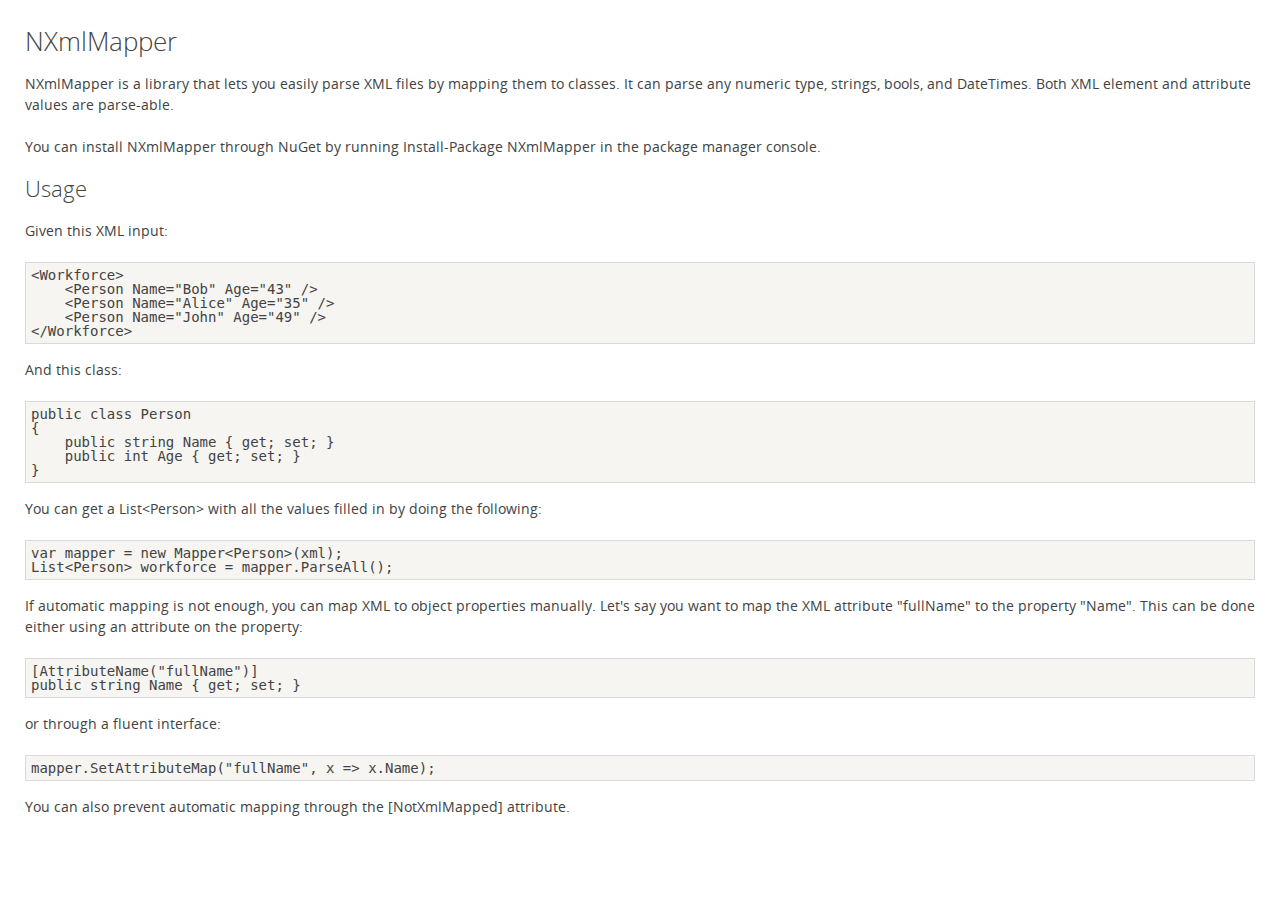
<file: docs/Html/default/article/home.html>
<html>
<!--[if lt IE 7]>      <html class="no-js lt-ie9 lt-ie8 lt-ie7"> <![endif]-->
<!--[if IE 7]>         <html class="no-js lt-ie9 lt-ie8"> <![endif]-->
<!--[if IE 8]>         <html class="no-js lt-ie9"> <![endif]-->
<!--[if gt IE 8]><!--> <html class="no-js"> <!--<![endif]-->
    <head>
        <meta charset="utf-8">
        <meta http-equiv="X-UA-Compatible" content="IE=edge,chrome=1">
        <title>NXmlMapper</title>
        <meta name="viewport" content="width=device-width">

		
			<link rel="stylesheet" type="text/css" href="../assets/css/style.css?version=0931" />
			<script src="../assets/js/vendor.js?version=0931"></script>
			<script src="../assets/js/frame.js?version=0931"></script>
		

    </head>
    <body>        
       <div class="ui-layout-center">
			<div class="text-box markdown no-margin">
				
					<h1>NXmlMapper</h1>

<p>NXmlMapper is a library that lets you easily parse XML files by mapping them to classes. It can parse any numeric type, strings, bools, and DateTimes. Both XML element and attribute values are parse-able.</p>

<p>You can install NXmlMapper through NuGet by running <code>Install-Package NXmlMapper</code> in the package manager console.</p>

<h2>Usage</h2>

<p>Given this XML input:</p>

<pre><code>&lt;Workforce&gt;
    &lt;Person Name="Bob" Age="43" /&gt;
    &lt;Person Name="Alice" Age="35" /&gt;
    &lt;Person Name="John" Age="49" /&gt;
&lt;/Workforce&gt;
</code></pre>

<p>And this class:</p>

<pre><code>public class Person
{
    public string Name { get; set; }
    public int Age { get; set; }
}
</code></pre>

<p>You can get a <code>List&lt;Person&gt;</code> with all the values filled in by doing the following:</p>

<pre><code>var mapper = new Mapper&lt;Person&gt;(xml);
List&lt;Person&gt; workforce = mapper.ParseAll();
</code></pre>

<p>If automatic mapping is not enough, you can map XML to object properties manually. Let's say you want to map the XML attribute "fullName" to the property "Name". This can be done either using an attribute on the property:</p>

<pre><code>[AttributeName("fullName")]
public string Name { get; set; }
</code></pre>

<p>or through a fluent interface:</p>

<pre><code>mapper.SetAttributeMap("fullName", x =&gt; x.Name);
</code></pre>

<p>You can also prevent automatic mapping through the <code>[NotXmlMapped]</code> attribute.</p>

				
			</div>
		</div>
    </body>
</html>
</file>
<file: docs/Html/default/assets/css/style.css>
html,body,div,span,applet,object,iframe,h1,h2,h3,h4,h5,h6,p,blockquote,pre,a,abbr,acronym,address,big,cite,code,del,dfn,em,img,ins,kbd,q,s,samp,small,strike,strong,sub,sup,tt,var,b,u,i,center,dl,dt,dd,ol,ul,li,fieldset,form,label,legend,table,caption,tbody,tfoot,thead,tr,th,td,article,aside,canvas,details,embed,figure,figcaption,footer,header,hgroup,menu,nav,output,ruby,section,summary,time,mark,audio,video{margin:0;padding:0;border:0;font-size:100%;font:inherit;vertical-align:baseline}article,aside,details,figcaption,figure,footer,header,hgroup,menu,nav,section{display:block}body{line-height:1}ol,ul{list-style:none}blockquote,q{quotes:none}blockquote:before,blockquote:after,q:before,q:after{content:'';content:none}table{border-collapse:collapse;border-spacing:0}@font-face{font-family:'FontAwesome';src:url('../font/fontawesome-webfont.eot?v=3.2.1');src:url('../font/fontawesome-webfont.eot?#iefix&v=3.2.1') format('embedded-opentype'),url('../font/fontawesome-webfont.woff?v=3.2.1') format('woff'),url('../font/fontawesome-webfont.ttf?v=3.2.1') format('truetype'),url('../font/fontawesome-webfont.svg#fontawesomeregular?v=3.2.1') format('svg');font-weight:normal;font-style:normal}[class^="icon-"],[class*=" icon-"]{font-family:FontAwesome;font-weight:normal;font-style:normal;text-decoration:inherit;-webkit-font-smoothing:antialiased;*margin-right:.3em}[class^="icon-"]:before,[class*=" icon-"]:before{text-decoration:inherit;display:inline-block;speak:none}.icon-large:before{vertical-align:-10%;font-size:1.3333333333333333em}a [class^="icon-"],a [class*=" icon-"]{display:inline}[class^="icon-"].icon-fixed-width,[class*=" icon-"].icon-fixed-width{display:inline-block;width:1.1428571428571428em;text-align:right;padding-right:.2857142857142857em}[class^="icon-"].icon-fixed-width.icon-large,[class*=" icon-"].icon-fixed-width.icon-large{width:1.4285714285714286em}.icons-ul{margin-left:2.142857142857143em;list-style-type:none}.icons-ul>li{position:relative}.icons-ul .icon-li{position:absolute;left:-2.142857142857143em;width:2.142857142857143em;text-align:center;line-height:inherit}[class^="icon-"].hide,[class*=" icon-"].hide{display:none}.icon-muted{color:#eee}.icon-light{color:#fff}.icon-dark{color:#333}.icon-border{border:solid 1px #eee;padding:.2em .25em .15em;-webkit-border-radius:3px;-moz-border-radius:3px;border-radius:3px}.icon-2x{font-size:2em}.icon-2x.icon-border{border-width:2px;-webkit-border-radius:4px;-moz-border-radius:4px;border-radius:4px}.icon-3x{font-size:3em}.icon-3x.icon-border{border-width:3px;-webkit-border-radius:5px;-moz-border-radius:5px;border-radius:5px}.icon-4x{font-size:4em}.icon-4x.icon-border{border-width:4px;-webkit-border-radius:6px;-moz-border-radius:6px;border-radius:6px}.icon-5x{font-size:5em}.icon-5x.icon-border{border-width:5px;-webkit-border-radius:7px;-moz-border-radius:7px;border-radius:7px}.pull-right{float:right}.pull-left{float:left}[class^="icon-"].pull-left,[class*=" icon-"].pull-left{margin-right:.3em}[class^="icon-"].pull-right,[class*=" icon-"].pull-right{margin-left:.3em}[class^="icon-"],[class*=" icon-"]{display:inline;width:auto;height:auto;line-height:normal;vertical-align:baseline;background-image:none;background-position:0 0;background-repeat:repeat;margin-top:0}.icon-white,.nav-pills>.active>a>[class^="icon-"],.nav-pills>.active>a>[class*=" icon-"],.nav-list>.active>a>[class^="icon-"],.nav-list>.active>a>[class*=" icon-"],.navbar-inverse .nav>.active>a>[class^="icon-"],.navbar-inverse .nav>.active>a>[class*=" icon-"],.dropdown-menu>li>a:hover>[class^="icon-"],.dropdown-menu>li>a:hover>[class*=" icon-"],.dropdown-menu>.active>a>[class^="icon-"],.dropdown-menu>.active>a>[class*=" icon-"],.dropdown-submenu:hover>a>[class^="icon-"],.dropdown-submenu:hover>a>[class*=" icon-"]{background-image:none}.btn [class^="icon-"].icon-large,.nav [class^="icon-"].icon-large,.btn [class*=" icon-"].icon-large,.nav [class*=" icon-"].icon-large{line-height:.9em}.btn [class^="icon-"].icon-spin,.nav [class^="icon-"].icon-spin,.btn [class*=" icon-"].icon-spin,.nav [class*=" icon-"].icon-spin{display:inline-block}.nav-tabs [class^="icon-"],.nav-pills [class^="icon-"],.nav-tabs [class*=" icon-"],.nav-pills [class*=" icon-"],.nav-tabs [class^="icon-"].icon-large,.nav-pills [class^="icon-"].icon-large,.nav-tabs [class*=" icon-"].icon-large,.nav-pills [class*=" icon-"].icon-large{line-height:.9em}.btn [class^="icon-"].pull-left.icon-2x,.btn [class*=" icon-"].pull-left.icon-2x,.btn [class^="icon-"].pull-right.icon-2x,.btn [class*=" icon-"].pull-right.icon-2x{margin-top:.18em}.btn [class^="icon-"].icon-spin.icon-large,.btn [class*=" icon-"].icon-spin.icon-large{line-height:.8em}.btn.btn-small [class^="icon-"].pull-left.icon-2x,.btn.btn-small [class*=" icon-"].pull-left.icon-2x,.btn.btn-small [class^="icon-"].pull-right.icon-2x,.btn.btn-small [class*=" icon-"].pull-right.icon-2x{margin-top:.25em}.btn.btn-large [class^="icon-"],.btn.btn-large [class*=" icon-"]{margin-top:0}.btn.btn-large [class^="icon-"].pull-left.icon-2x,.btn.btn-large [class*=" icon-"].pull-left.icon-2x,.btn.btn-large [class^="icon-"].pull-right.icon-2x,.btn.btn-large [class*=" icon-"].pull-right.icon-2x{margin-top:.05em}.btn.btn-large [class^="icon-"].pull-left.icon-2x,.btn.btn-large [class*=" icon-"].pull-left.icon-2x{margin-right:.2em}.btn.btn-large [class^="icon-"].pull-right.icon-2x,.btn.btn-large [class*=" icon-"].pull-right.icon-2x{margin-left:.2em}.nav-list [class^="icon-"],.nav-list [class*=" icon-"]{line-height:inherit}.icon-stack{position:relative;display:inline-block;width:2em;height:2em;line-height:2em;vertical-align:-35%}.icon-stack [class^="icon-"],.icon-stack [class*=" icon-"]{display:block;text-align:center;position:absolute;width:100%;height:100%;font-size:1em;line-height:inherit;*line-height:2em}.icon-stack .icon-stack-base{font-size:2em;*line-height:1em}.icon-spin{display:inline-block;-moz-animation:spin 2s infinite linear;-o-animation:spin 2s infinite linear;-webkit-animation:spin 2s infinite linear;animation:spin 2s infinite linear}a .icon-stack,a .icon-spin{display:inline-block;text-decoration:none}@-moz-keyframes spin{0%{-moz-transform:rotate(0deg)}100%{-moz-transform:rotate(359deg)}}@-webkit-keyframes spin{0%{-webkit-transform:rotate(0deg)}100%{-webkit-transform:rotate(359deg)}}@-o-keyframes spin{0%{-o-transform:rotate(0deg)}100%{-o-transform:rotate(359deg)}}@-ms-keyframes spin{0%{-ms-transform:rotate(0deg)}100%{-ms-transform:rotate(359deg)}}@keyframes spin{0%{transform:rotate(0deg)}100%{transform:rotate(359deg)}}.icon-rotate-90:before{-webkit-transform:rotate(90deg);-moz-transform:rotate(90deg);-ms-transform:rotate(90deg);-o-transform:rotate(90deg);transform:rotate(90deg);filter:progid:DXImageTransform.Microsoft.BasicImage(rotation=1)}.icon-rotate-180:before{-webkit-transform:rotate(180deg);-moz-transform:rotate(180deg);-ms-transform:rotate(180deg);-o-transform:rotate(180deg);transform:rotate(180deg);filter:progid:DXImageTransform.Microsoft.BasicImage(rotation=2)}.icon-rotate-270:before{-webkit-transform:rotate(270deg);-moz-transform:rotate(270deg);-ms-transform:rotate(270deg);-o-transform:rotate(270deg);transform:rotate(270deg);filter:progid:DXImageTransform.Microsoft.BasicImage(rotation=3)}.icon-flip-horizontal:before{-webkit-transform:scale(-1,1);-moz-transform:scale(-1,1);-ms-transform:scale(-1,1);-o-transform:scale(-1,1);transform:scale(-1,1)}.icon-flip-vertical:before{-webkit-transform:scale(1,-1);-moz-transform:scale(1,-1);-ms-transform:scale(1,-1);-o-transform:scale(1,-1);transform:scale(1,-1)}a .icon-rotate-90:before,a .icon-rotate-180:before,a .icon-rotate-270:before,a .icon-flip-horizontal:before,a .icon-flip-vertical:before{display:inline-block}.icon-glass:before{content:"\f000"}.icon-music:before{content:"\f001"}.icon-search:before{content:"\f002"}.icon-envelope-alt:before{content:"\f003"}.icon-heart:before{content:"\f004"}.icon-star:before{content:"\f005"}.icon-star-empty:before{content:"\f006"}.icon-user:before{content:"\f007"}.icon-film:before{content:"\f008"}.icon-th-large:before{content:"\f009"}.icon-th:before{content:"\f00a"}.icon-th-list:before{content:"\f00b"}.icon-ok:before{content:"\f00c"}.icon-remove:before{content:"\f00d"}.icon-zoom-in:before{content:"\f00e"}.icon-zoom-out:before{content:"\f010"}.icon-power-off:before,.icon-off:before{content:"\f011"}.icon-signal:before{content:"\f012"}.icon-gear:before,.icon-cog:before{content:"\f013"}.icon-trash:before{content:"\f014"}.icon-home:before{content:"\f015"}.icon-file-alt:before{content:"\f016"}.icon-time:before{content:"\f017"}.icon-road:before{content:"\f018"}.icon-download-alt:before{content:"\f019"}.icon-download:before{content:"\f01a"}.icon-upload:before{content:"\f01b"}.icon-inbox:before{content:"\f01c"}.icon-play-circle:before{content:"\f01d"}.icon-rotate-right:before,.icon-repeat:before{content:"\f01e"}.icon-refresh:before{content:"\f021"}.icon-list-alt:before{content:"\f022"}.icon-lock:before{content:"\f023"}.icon-flag:before{content:"\f024"}.icon-headphones:before{content:"\f025"}.icon-volume-off:before{content:"\f026"}.icon-volume-down:before{content:"\f027"}.icon-volume-up:before{content:"\f028"}.icon-qrcode:before{content:"\f029"}.icon-barcode:before{content:"\f02a"}.icon-tag:before{content:"\f02b"}.icon-tags:before{content:"\f02c"}.icon-book:before{content:"\f02d"}.icon-bookmark:before{content:"\f02e"}.icon-print:before{content:"\f02f"}.icon-camera:before{content:"\f030"}.icon-font:before{content:"\f031"}.icon-bold:before{content:"\f032"}.icon-italic:before{content:"\f033"}.icon-text-height:before{content:"\f034"}.icon-text-width:before{content:"\f035"}.icon-align-left:before{content:"\f036"}.icon-align-center:before{content:"\f037"}.icon-align-right:before{content:"\f038"}.icon-align-justify:before{content:"\f039"}.icon-list:before{content:"\f03a"}.icon-indent-left:before{content:"\f03b"}.icon-indent-right:before{content:"\f03c"}.icon-facetime-video:before{content:"\f03d"}.icon-picture:before{content:"\f03e"}.icon-pencil:before{content:"\f040"}.icon-map-marker:before{content:"\f041"}.icon-adjust:before{content:"\f042"}.icon-tint:before{content:"\f043"}.icon-edit:before{content:"\f044"}.icon-share:before{content:"\f045"}.icon-check:before{content:"\f046"}.icon-move:before{content:"\f047"}.icon-step-backward:before{content:"\f048"}.icon-fast-backward:before{content:"\f049"}.icon-backward:before{content:"\f04a"}.icon-play:before{content:"\f04b"}.icon-pause:before{content:"\f04c"}.icon-stop:before{content:"\f04d"}.icon-forward:before{content:"\f04e"}.icon-fast-forward:before{content:"\f050"}.icon-step-forward:before{content:"\f051"}.icon-eject:before{content:"\f052"}.icon-chevron-left:before{content:"\f053"}.icon-chevron-right:before{content:"\f054"}.icon-plus-sign:before{content:"\f055"}.icon-minus-sign:before{content:"\f056"}.icon-remove-sign:before{content:"\f057"}.icon-ok-sign:before{content:"\f058"}.icon-question-sign:before{content:"\f059"}.icon-info-sign:before{content:"\f05a"}.icon-screenshot:before{content:"\f05b"}.icon-remove-circle:before{content:"\f05c"}.icon-ok-circle:before{content:"\f05d"}.icon-ban-circle:before{content:"\f05e"}.icon-arrow-left:before{content:"\f060"}.icon-arrow-right:before{content:"\f061"}.icon-arrow-up:before{content:"\f062"}.icon-arrow-down:before{content:"\f063"}.icon-mail-forward:before,.icon-share-alt:before{content:"\f064"}.icon-resize-full:before{content:"\f065"}.icon-resize-small:before{content:"\f066"}.icon-plus:before{content:"\f067"}.icon-minus:before{content:"\f068"}.icon-asterisk:before{content:"\f069"}.icon-exclamation-sign:before{content:"\f06a"}.icon-gift:before{content:"\f06b"}.icon-leaf:before{content:"\f06c"}.icon-fire:before{content:"\f06d"}.icon-eye-open:before{content:"\f06e"}.icon-eye-close:before{content:"\f070"}.icon-warning-sign:before{content:"\f071"}.icon-plane:before{content:"\f072"}.icon-calendar:before{content:"\f073"}.icon-random:before{content:"\f074"}.icon-comment:before{content:"\f075"}.icon-magnet:before{content:"\f076"}.icon-chevron-up:before{content:"\f077"}.icon-chevron-down:before{content:"\f078"}.icon-retweet:before{content:"\f079"}.icon-shopping-cart:before{content:"\f07a"}.icon-folder-close:before{content:"\f07b"}.icon-folder-open:before{content:"\f07c"}.icon-resize-vertical:before{content:"\f07d"}.icon-resize-horizontal:before{content:"\f07e"}.icon-bar-chart:before{content:"\f080"}.icon-twitter-sign:before{content:"\f081"}.icon-facebook-sign:before{content:"\f082"}.icon-camera-retro:before{content:"\f083"}.icon-key:before{content:"\f084"}.icon-gears:before,.icon-cogs:before{content:"\f085"}.icon-comments:before{content:"\f086"}.icon-thumbs-up-alt:before{content:"\f087"}.icon-thumbs-down-alt:before{content:"\f088"}.icon-star-half:before{content:"\f089"}.icon-heart-empty:before{content:"\f08a"}.icon-signout:before{content:"\f08b"}.icon-linkedin-sign:before{content:"\f08c"}.icon-pushpin:before{content:"\f08d"}.icon-external-link:before{content:"\f08e"}.icon-signin:before{content:"\f090"}.icon-trophy:before{content:"\f091"}.icon-github-sign:before{content:"\f092"}.icon-upload-alt:before{content:"\f093"}.icon-lemon:before{content:"\f094"}.icon-phone:before{content:"\f095"}.icon-unchecked:before,.icon-check-empty:before{content:"\f096"}.icon-bookmark-empty:before{content:"\f097"}.icon-phone-sign:before{content:"\f098"}.icon-twitter:before{content:"\f099"}.icon-facebook:before{content:"\f09a"}.icon-github:before{content:"\f09b"}.icon-unlock:before{content:"\f09c"}.icon-credit-card:before{content:"\f09d"}.icon-rss:before{content:"\f09e"}.icon-hdd:before{content:"\f0a0"}.icon-bullhorn:before{content:"\f0a1"}.icon-bell:before{content:"\f0a2"}.icon-certificate:before{content:"\f0a3"}.icon-hand-right:before{content:"\f0a4"}.icon-hand-left:before{content:"\f0a5"}.icon-hand-up:before{content:"\f0a6"}.icon-hand-down:before{content:"\f0a7"}.icon-circle-arrow-left:before{content:"\f0a8"}.icon-circle-arrow-right:before{content:"\f0a9"}.icon-circle-arrow-up:before{content:"\f0aa"}.icon-circle-arrow-down:before{content:"\f0ab"}.icon-globe:before{content:"\f0ac"}.icon-wrench:before{content:"\f0ad"}.icon-tasks:before{content:"\f0ae"}.icon-filter:before{content:"\f0b0"}.icon-briefcase:before{content:"\f0b1"}.icon-fullscreen:before{content:"\f0b2"}.icon-group:before{content:"\f0c0"}.icon-link:before{content:"\f0c1"}.icon-cloud:before{content:"\f0c2"}.icon-beaker:before{content:"\f0c3"}.icon-cut:before{content:"\f0c4"}.icon-copy:before{content:"\f0c5"}.icon-paperclip:before,.icon-paper-clip:before{content:"\f0c6"}.icon-save:before{content:"\f0c7"}.icon-sign-blank:before{content:"\f0c8"}.icon-reorder:before{content:"\f0c9"}.icon-list-ul:before{content:"\f0ca"}.icon-list-ol:before{content:"\f0cb"}.icon-strikethrough:before{content:"\f0cc"}.icon-underline:before{content:"\f0cd"}.icon-table:before{content:"\f0ce"}.icon-magic:before{content:"\f0d0"}.icon-truck:before{content:"\f0d1"}.icon-pinterest:before{content:"\f0d2"}.icon-pinterest-sign:before{content:"\f0d3"}.icon-google-plus-sign:before{content:"\f0d4"}.icon-google-plus:before{content:"\f0d5"}.icon-money:before{content:"\f0d6"}.icon-caret-down:before{content:"\f0d7"}.icon-caret-up:before{content:"\f0d8"}.icon-caret-left:before{content:"\f0d9"}.icon-caret-right:before{content:"\f0da"}.icon-columns:before{content:"\f0db"}.icon-sort:before{content:"\f0dc"}.icon-sort-down:before{content:"\f0dd"}.icon-sort-up:before{content:"\f0de"}.icon-envelope:before{content:"\f0e0"}.icon-linkedin:before{content:"\f0e1"}.icon-rotate-left:before,.icon-undo:before{content:"\f0e2"}.icon-legal:before{content:"\f0e3"}.icon-dashboard:before{content:"\f0e4"}.icon-comment-alt:before{content:"\f0e5"}.icon-comments-alt:before{content:"\f0e6"}.icon-bolt:before{content:"\f0e7"}.icon-sitemap:before{content:"\f0e8"}.icon-umbrella:before{content:"\f0e9"}.icon-paste:before{content:"\f0ea"}.icon-lightbulb:before{content:"\f0eb"}.icon-exchange:before{content:"\f0ec"}.icon-cloud-download:before{content:"\f0ed"}.icon-cloud-upload:before{content:"\f0ee"}.icon-user-md:before{content:"\f0f0"}.icon-stethoscope:before{content:"\f0f1"}.icon-suitcase:before{content:"\f0f2"}.icon-bell-alt:before{content:"\f0f3"}.icon-coffee:before{content:"\f0f4"}.icon-food:before{content:"\f0f5"}.icon-file-text-alt:before{content:"\f0f6"}.icon-building:before{content:"\f0f7"}.icon-hospital:before{content:"\f0f8"}.icon-ambulance:before{content:"\f0f9"}.icon-medkit:before{content:"\f0fa"}.icon-fighter-jet:before{content:"\f0fb"}.icon-beer:before{content:"\f0fc"}.icon-h-sign:before{content:"\f0fd"}.icon-plus-sign-alt:before{content:"\f0fe"}.icon-double-angle-left:before{content:"\f100"}.icon-double-angle-right:before{content:"\f101"}.icon-double-angle-up:before{content:"\f102"}.icon-double-angle-down:before{content:"\f103"}.icon-angle-left:before{content:"\f104"}.icon-angle-right:before{content:"\f105"}.icon-angle-up:before{content:"\f106"}.icon-angle-down:before{content:"\f107"}.icon-desktop:before{content:"\f108"}.icon-laptop:before{content:"\f109"}.icon-tablet:before{content:"\f10a"}.icon-mobile-phone:before{content:"\f10b"}.icon-circle-blank:before{content:"\f10c"}.icon-quote-left:before{content:"\f10d"}.icon-quote-right:before{content:"\f10e"}.icon-spinner:before{content:"\f110"}.icon-circle:before{content:"\f111"}.icon-mail-reply:before,.icon-reply:before{content:"\f112"}.icon-github-alt:before{content:"\f113"}.icon-folder-close-alt:before{content:"\f114"}.icon-folder-open-alt:before{content:"\f115"}.icon-expand-alt:before{content:"\f116"}.icon-collapse-alt:before{content:"\f117"}.icon-smile:before{content:"\f118"}.icon-frown:before{content:"\f119"}.icon-meh:before{content:"\f11a"}.icon-gamepad:before{content:"\f11b"}.icon-keyboard:before{content:"\f11c"}.icon-flag-alt:before{content:"\f11d"}.icon-flag-checkered:before{content:"\f11e"}.icon-terminal:before{content:"\f120"}.icon-code:before{content:"\f121"}.icon-reply-all:before{content:"\f122"}.icon-mail-reply-all:before{content:"\f122"}.icon-star-half-full:before,.icon-star-half-empty:before{content:"\f123"}.icon-location-arrow:before{content:"\f124"}.icon-crop:before{content:"\f125"}.icon-code-fork:before{content:"\f126"}.icon-unlink:before{content:"\f127"}.icon-question:before{content:"\f128"}.icon-info:before{content:"\f129"}.icon-exclamation:before{content:"\f12a"}.icon-superscript:before{content:"\f12b"}.icon-subscript:before{content:"\f12c"}.icon-eraser:before{content:"\f12d"}.icon-puzzle-piece:before{content:"\f12e"}.icon-microphone:before{content:"\f130"}.icon-microphone-off:before{content:"\f131"}.icon-shield:before{content:"\f132"}.icon-calendar-empty:before{content:"\f133"}.icon-fire-extinguisher:before{content:"\f134"}.icon-rocket:before{content:"\f135"}.icon-maxcdn:before{content:"\f136"}.icon-chevron-sign-left:before{content:"\f137"}.icon-chevron-sign-right:before{content:"\f138"}.icon-chevron-sign-up:before{content:"\f139"}.icon-chevron-sign-down:before{content:"\f13a"}.icon-html5:before{content:"\f13b"}.icon-css3:before{content:"\f13c"}.icon-anchor:before{content:"\f13d"}.icon-unlock-alt:before{content:"\f13e"}.icon-bullseye:before{content:"\f140"}.icon-ellipsis-horizontal:before{content:"\f141"}.icon-ellipsis-vertical:before{content:"\f142"}.icon-rss-sign:before{content:"\f143"}.icon-play-sign:before{content:"\f144"}.icon-ticket:before{content:"\f145"}.icon-minus-sign-alt:before{content:"\f146"}.icon-check-minus:before{content:"\f147"}.icon-level-up:before{content:"\f148"}.icon-level-down:before{content:"\f149"}.icon-check-sign:before{content:"\f14a"}.icon-edit-sign:before{content:"\f14b"}.icon-external-link-sign:before{content:"\f14c"}.icon-share-sign:before{content:"\f14d"}.icon-compass:before{content:"\f14e"}.icon-collapse:before{content:"\f150"}.icon-collapse-top:before{content:"\f151"}.icon-expand:before{content:"\f152"}.icon-euro:before,.icon-eur:before{content:"\f153"}.icon-gbp:before{content:"\f154"}.icon-dollar:before,.icon-usd:before{content:"\f155"}.icon-rupee:before,.icon-inr:before{content:"\f156"}.icon-yen:before,.icon-jpy:before{content:"\f157"}.icon-renminbi:before,.icon-cny:before{content:"\f158"}.icon-won:before,.icon-krw:before{content:"\f159"}.icon-bitcoin:before,.icon-btc:before{content:"\f15a"}.icon-file:before{content:"\f15b"}.icon-file-text:before{content:"\f15c"}.icon-sort-by-alphabet:before{content:"\f15d"}.icon-sort-by-alphabet-alt:before{content:"\f15e"}.icon-sort-by-attributes:before{content:"\f160"}.icon-sort-by-attributes-alt:before{content:"\f161"}.icon-sort-by-order:before{content:"\f162"}.icon-sort-by-order-alt:before{content:"\f163"}.icon-thumbs-up:before{content:"\f164"}.icon-thumbs-down:before{content:"\f165"}.icon-youtube-sign:before{content:"\f166"}.icon-youtube:before{content:"\f167"}.icon-xing:before{content:"\f168"}.icon-xing-sign:before{content:"\f169"}.icon-youtube-play:before{content:"\f16a"}.icon-dropbox:before{content:"\f16b"}.icon-stackexchange:before{content:"\f16c"}.icon-instagram:before{content:"\f16d"}.icon-flickr:before{content:"\f16e"}.icon-adn:before{content:"\f170"}.icon-bitbucket:before{content:"\f171"}.icon-bitbucket-sign:before{content:"\f172"}.icon-tumblr:before{content:"\f173"}.icon-tumblr-sign:before{content:"\f174"}.icon-long-arrow-down:before{content:"\f175"}.icon-long-arrow-up:before{content:"\f176"}.icon-long-arrow-left:before{content:"\f177"}.icon-long-arrow-right:before{content:"\f178"}.icon-apple:before{content:"\f179"}.icon-windows:before{content:"\f17a"}.icon-android:before{content:"\f17b"}.icon-linux:before{content:"\f17c"}.icon-dribbble:before{content:"\f17d"}.icon-skype:before{content:"\f17e"}.icon-foursquare:before{content:"\f180"}.icon-trello:before{content:"\f181"}.icon-female:before{content:"\f182"}.icon-male:before{content:"\f183"}.icon-gittip:before{content:"\f184"}.icon-sun:before{content:"\f185"}.icon-moon:before{content:"\f186"}.icon-archive:before{content:"\f187"}.icon-bug:before{content:"\f188"}.icon-vk:before{content:"\f189"}.icon-weibo:before{content:"\f18a"}.icon-renren:before{content:"\f18b"}@font-face{font-family:'OpenSansLight';src:url('../font/OpenSans-Light-webfont.eot');src:url('../font/OpenSans-Light-webfont.eot?#iefix') format('embedded-opentype'),url('../font/OpenSans-Light-webfont.woff') format('woff'),url('../font/OpenSans-Light-webfont.ttf') format('truetype'),url('../font/OpenSans-Light-webfont.svg#OpenSansLight') format('svg');font-weight:normal;font-style:normal}@font-face{font-family:'OpenSansLightItalic';src:url('../font/OpenSans-LightItalic-webfont.eot');src:url('../font/OpenSans-LightItalic-webfont.eot?#iefix') format('embedded-opentype'),url('../font/OpenSans-LightItalic-webfont.woff') format('woff'),url('../font/OpenSans-LightItalic-webfont.ttf') format('truetype'),url('../font/OpenSans-LightItalic-webfont.svg#OpenSansLightItalic') format('svg');font-weight:normal;font-style:normal}@font-face{font-family:'OpenSansRegular';src:url('../font/OpenSans-Regular-webfont.eot');src:url('../font/OpenSans-Regular-webfont.eot?#iefix') format('embedded-opentype'),url('../font/OpenSans-Regular-webfont.woff') format('woff'),url('../font/OpenSans-Regular-webfont.ttf') format('truetype'),url('../font/OpenSans-Regular-webfont.svg#OpenSansRegular') format('svg');font-weight:normal;font-style:normal}@font-face{font-family:'OpenSansItalic';src:url('../font/OpenSans-Italic-webfont.eot');src:url('../font/OpenSans-Italic-webfont.eot?#iefix') format('embedded-opentype'),url('../font/OpenSans-Italic-webfont.woff') format('woff'),url('../font/OpenSans-Italic-webfont.ttf') format('truetype'),url('../font/OpenSans-Italic-webfont.svg#OpenSansItalic') format('svg');font-weight:normal;font-style:normal}@font-face{font-family:'OpenSansSemibold';src:url('../font/OpenSans-Semibold-webfont.eot');src:url('../font/OpenSans-Semibold-webfont.eot?#iefix') format('embedded-opentype'),url('../font/OpenSans-Semibold-webfont.woff') format('woff'),url('../font/OpenSans-Semibold-webfont.ttf') format('truetype'),url('../font/OpenSans-Semibold-webfont.svg#OpenSansSemibold') format('svg');font-weight:normal;font-style:normal}@font-face{font-family:'OpenSansSemiboldItalic';src:url('../font/OpenSans-SemiboldItalic-webfont.eot');src:url('../font/OpenSans-SemiboldItalic-webfont.eot?#iefix') format('embedded-opentype'),url('../font/OpenSans-SemiboldItalic-webfont.woff') format('woff'),url('../font/OpenSans-SemiboldItalic-webfont.ttf') format('truetype'),url('../font/OpenSans-SemiboldItalic-webfont.svg#OpenSansSemiboldItalic') format('svg');font-weight:normal;font-style:normal}@font-face{font-family:'OpenSansBold';src:url('../font/OpenSans-Bold-webfont.eot');src:url('../font/OpenSans-Bold-webfont.eot?#iefix') format('embedded-opentype'),url('../font/OpenSans-Bold-webfont.woff') format('woff'),url('../font/OpenSans-Bold-webfont.ttf') format('truetype'),url('../font/OpenSans-Bold-webfont.svg#OpenSansBold') format('svg');font-weight:normal;font-style:normal}@font-face{font-family:'OpenSansBoldItalic';src:url('../font/OpenSans-BoldItalic-webfont.eot');src:url('../font/OpenSans-BoldItalic-webfont.eot?#iefix') format('embedded-opentype'),url('../font/OpenSans-BoldItalic-webfont.woff') format('woff'),url('../font/OpenSans-BoldItalic-webfont.ttf') format('truetype'),url('../font/OpenSans-BoldItalic-webfont.svg#OpenSansBoldItalic') format('svg');font-weight:normal;font-style:normal}@font-face{font-family:'OpenSansExtrabold';src:url('../font/OpenSans-ExtraBold-webfont.eot');src:url('../font/OpenSans-ExtraBold-webfont.eot?#iefix') format('embedded-opentype'),url('../font/OpenSans-ExtraBold-webfont.woff') format('woff'),url('../font/OpenSans-ExtraBold-webfont.ttf') format('truetype'),url('../font/OpenSans-ExtraBold-webfont.svg#OpenSansExtrabold') format('svg');font-weight:normal;font-style:normal}@font-face{font-family:'OpenSansExtraboldItalic';src:url('../font/OpenSans-ExtraBoldItalic-webfont.eot');src:url('../font/OpenSans-ExtraBoldItalic-webfont.eot?#iefix') format('embedded-opentype'),url('../font/OpenSans-ExtraBoldItalic-webfont.woff') format('woff'),url('../font/OpenSans-ExtraBoldItalic-webfont.ttf') format('truetype'),url('../font/OpenSans-ExtraBoldItalic-webfont.svg#OpenSansExtraboldItalic') format('svg');font-weight:normal;font-style:normal}body{font:normal .8764em/1.5em 'OpenSansRegular',Arial,Verdana,sans-serif;color:#434343}html>body{font-size:14px;line-height:14px}p{margin:0 0 1.5em 0;font-size:1em;line-height:1.5em}h1{font-family:'OpenSansLight',Arial,Verdana,sans-serif;margin:.8077em 0;font-size:1.8571em;line-height:.8077em}h2{font-family:'OpenSansLight',Arial,Verdana,sans-serif;margin:.9545em 0;font-size:1.5714em;line-height:.9545em}h3{font-family:'OpenSansLight',Arial,Verdana,sans-serif;margin:1.05em 0;font-size:1.4286em;line-height:1.05em}h4{font-family:'OpenSansLight',Arial,Verdana,sans-serif;margin:1.1667em 0;font-size:1.2857em;line-height:1.1667em}h5{font-family:'OpenSansLight',Arial,Verdana,sans-serif;margin:1.3125em 0;font-size:1.1429em;line-height:1.3125em}h6{font-family:'OpenSansLight',Arial,Verdana,sans-serif;margin:1.5em 0;font-size:1em;line-height:1.5em}a,a:visited{color:#1382ce;text-decoration:none}a:hover{color:#f58026}.dropdown{position:absolute;z-index:9999999;display:none}.dropdown .dropdown-menu,.dropdown .dropdown-panel{min-width:160px;list-style:none;background:#FFF;border:solid 1px #DDD;border:solid 1px rgba(0,0,0,.2);border-radius:6px;box-shadow:0 5px 10px rgba(0,0,0,.2);overflow:visible;padding:4px 0;margin:0}.dropdown .dropdown-panel{padding:10px}.dropdown.dropdown-tip{margin-top:8px}.dropdown.dropdown-tip:before{position:absolute;top:-6px;left:9px;content:'';border-left:7px solid transparent;border-right:7px solid transparent;border-bottom:7px solid #CCC;border-bottom-color:rgba(0,0,0,0.2);display:inline-block}.dropdown.dropdown-tip.dropdown-anchor-right:before{left:auto;right:9px}.dropdown.dropdown-tip:after{position:absolute;top:-5px;left:10px;content:'';border-left:6px solid transparent;border-right:6px solid transparent;border-bottom:6px solid #FFF;display:inline-block}.dropdown.dropdown-tip.dropdown-anchor-right:after{left:auto;right:10px}.dropdown.dropdown-scroll .dropdown-menu,.dropdown.dropdown-scroll .dropdown-panel{max-height:358px;overflow:auto}.dropdown .dropdown-menu LI{list-style:none;padding:0;margin:0;line-height:18px}.dropdown .dropdown-menu LI>A,.dropdown .dropdown-menu LABEL{display:block;color:#555;text-decoration:none;line-height:18px;padding:3px 15px;white-space:nowrap}.dropdown .dropdown-menu LI>A:hover,.dropdown .dropdown-menu LABEL:hover{background-color:#08C;color:#FFF;cursor:pointer}.dropdown .dropdown-menu .dropdown-divider{font-size:1px;border-top:solid 1px #E5E5E5;padding:0;margin:5px 0}.dropdown.has-icons LI>A{padding-left:30px;background-position:8px center;background-repeat:no-repeat}.dropdown .undo A{background-image:url(icons/arrow-curve-180-left.png)}.dropdown .redo A{background-image:url(icons/arrow-curve.png)}.dropdown .cut A{background-image:url(icons/scissors.png)}.dropdown .copy A{background-image:url(icons/document-copy.png)}.dropdown .paste A{background-image:url(icons/clipboard.png)}.dropdown .delete A{background-image:url(icons/cross-script.png)}.markdown img{display:block;margin:auto;max-width:100%}.markdown strong{font-weight:bold}.markdown em{font-style:italic}.markdown ol{list-style-type:decimal;margin-left:20px}.markdown ul{margin:0 0 1.5em}.markdown ul li:before{content:"\f138";font-family:'FontAwesome';margin-left:-1.2em;margin-right:5px}.markdown ul li{margin-bottom:5px;padding-left:1.2em}.markdown blockquote{background:#f6f5f1;border:1px solid #dadada;padding:5px;margin-top:15px;margin-bottom:15px}.markdown blockquote p{margin:0}.markdown pre{background:#f6f5f1;border:1px solid #dadada;padding:5px;margin-top:15px;margin-bottom:15px;font-family:monospace;display:block;overflow-x:auto;overflow-y:hidden}.markdown .inline-code{background:#f6f5f1;border:1px solid #dadada;padding:1px;font-family:monospace}.markdown pre p{margin:0}.jstree-node,.jstree-children,.jstree-container-ul{display:block;margin:0;padding:0;list-style-type:none;list-style-image:none}.jstree-node{white-space:nowrap}.jstree-anchor{display:inline-block;color:black;white-space:nowrap;padding:0 4px 0 1px;margin:0;vertical-align:top}.jstree-anchor:focus{outline:0}.jstree-anchor,.jstree-anchor:link,.jstree-anchor:visited,.jstree-anchor:hover,.jstree-anchor:active{text-decoration:none;color:inherit}.jstree-icon{display:inline-block;text-decoration:none;margin:0;padding:0;vertical-align:top;text-align:center}.jstree-icon:empty{display:inline-block;text-decoration:none;margin:0;padding:0;vertical-align:top;text-align:center}.jstree-ocl{cursor:pointer}.jstree .jstree-open>.jstree-children{display:block}.jstree .jstree-closed>.jstree-children,.jstree .jstree-leaf>.jstree-children{display:none}.jstree-anchor>.jstree-themeicon{margin-right:2px}.jstree-no-icons .jstree-themeicon,.jstree-anchor>.jstree-themeicon-hidden{display:none}.jstree-rtl .jstree-anchor{padding:0 1px 0 4px}.jstree-rtl .jstree-anchor>.jstree-themeicon{margin-left:2px;margin-right:0}.jstree-rtl .jstree-node{margin-left:0}.jstree-rtl .jstree-container-ul>.jstree-node{margin-right:0}.jstree-wholerow-ul{position:relative;display:inline-block;min-width:100%}.jstree-wholerow-ul .jstree-anchor,.jstree-wholerow-ul .jstree-icon{position:relative}.jstree-wholerow-ul .jstree-wholerow{width:100%;cursor:pointer;position:absolute;left:0;-webkit-user-select:none;-moz-user-select:none;-ms-user-select:none;user-select:none}.vakata-context{display:none}.vakata-context,.vakata-context ul{margin:0;padding:2px;position:absolute;background:#f5f5f5;border:1px solid #979797;-moz-box-shadow:5px 5px 4px -4px #666;-webkit-box-shadow:2px 2px 2px #999;box-shadow:2px 2px 2px #999}.vakata-context ul{list-style:none;left:100%;margin-top:-2.7em;margin-left:-4px}.vakata-context .vakata-context-right ul{left:auto;right:100%;margin-left:auto;margin-right:-4px}.vakata-context li{list-style:none;display:inline}.vakata-context li>a{display:block;padding:0 2em 0 2em;text-decoration:none;width:auto;color:black;white-space:nowrap;line-height:2.4em;-moz-text-shadow:1px 1px 0 white;-webkit-text-shadow:1px 1px 0 white;text-shadow:1px 1px 0 white;-moz-border-radius:1px;-webkit-border-radius:1px;border-radius:1px}.vakata-context li>a:hover{position:relative;background-color:#e8eff7;-moz-box-shadow:0 0 2px #0a6aa1;-webkit-box-shadow:0 0 2px #0a6aa1;box-shadow:0 0 2px #0a6aa1}.vakata-context li>a.vakata-context-parent{background-image:url("[data-uri]");background-position:right center;background-repeat:no-repeat}.vakata-context li>a:focus{outline:0}.vakata-context .vakata-context-hover>a{position:relative;background-color:#e8eff7;-moz-box-shadow:0 0 2px #0a6aa1;-webkit-box-shadow:0 0 2px #0a6aa1;box-shadow:0 0 2px #0a6aa1}.vakata-context .vakata-context-separator a,.vakata-context .vakata-context-separator a:hover{background:white;border:0;border-top:1px solid #e2e3e3;height:1px;min-height:1px;max-height:1px;padding:0;margin:0 0 0 2.4em;border-left:1px solid #e0e0e0;-moz-text-shadow:0 0 0 transparent;-webkit-text-shadow:0 0 0 transparent;text-shadow:0 0 0 transparent;-moz-box-shadow:0 0 0 transparent;-webkit-box-shadow:0 0 0 transparent;box-shadow:0 0 0 transparent;-moz-border-radius:0;-webkit-border-radius:0;border-radius:0}.vakata-context .vakata-contextmenu-disabled a,.vakata-context .vakata-contextmenu-disabled a:hover{color:silver;background-color:transparent;border:0;box-shadow:0}.vakata-context li>a>i{text-decoration:none;display:inline-block;width:2.4em;height:2.4em;background:transparent;margin:0 0 0 -2em;vertical-align:top;text-align:center;line-height:2.4em}.vakata-context li>a>i:empty{width:2.4em;line-height:2.4em}.vakata-context li>a .vakata-contextmenu-sep{display:inline-block;width:1px;height:2.4em;background:white;margin:0 .5em 0 0;border-left:1px solid #e2e3e3}.vakata-context .vakata-contextmenu-shortcut{font-size:.8em;color:silver;opacity:.5;display:none}.vakata-context-rtl ul{left:auto;right:100%;margin-left:auto;margin-right:-4px}.vakata-context-rtl li>a.vakata-context-parent{background-image:url("[data-uri]");background-position:left center;background-repeat:no-repeat}.vakata-context-rtl .vakata-context-separator>a{margin:0 2.4em 0 0;border-left:0;border-right:1px solid #e2e3e3}.vakata-context-rtl .vakata-context-left ul{right:auto;left:100%;margin-left:-4px;margin-right:auto}.vakata-context-rtl li>a>i{margin:0 -2em 0 0}.vakata-context-rtl li>a .vakata-contextmenu-sep{margin:0 0 0 .5em;border-left-color:white;background:#e2e3e3}#jstree-marker{position:absolute;top:0;left:0;margin:0;padding:0;border-right:0;border-top:5px solid transparent;border-bottom:5px solid transparent;border-left:5px solid;width:0;height:0;font-size:0;line-height:0}#jstree-dnd{line-height:16px;margin:0;padding:4px}#jstree-dnd .jstree-icon,#jstree-dnd .jstree-copy{display:inline-block;text-decoration:none;margin:0 2px 0 0;padding:0;width:16px;height:16px}#jstree-dnd .jstree-ok{background:green}#jstree-dnd .jstree-er{background:red}#jstree-dnd .jstree-copy{margin:0 2px 0 2px}.jstree-default .jstree-node,.jstree-default .jstree-icon{background-repeat:no-repeat;background-color:transparent}.jstree-default .jstree-anchor,.jstree-default .jstree-wholerow{transition:background-color .15s,box-shadow .15s}.jstree-default .jstree-hovered{background:#e7f4f9;border-radius:2px;box-shadow:inset 0 0 1px #ccc}.jstree-default .jstree-clicked{background:#beebff;border-radius:2px;box-shadow:inset 0 0 1px #999}.jstree-default .jstree-no-icons .jstree-anchor>.jstree-themeicon{display:none}.jstree-default .jstree-disabled{background:transparent;color:#666}.jstree-default .jstree-disabled.jstree-hovered{background:transparent;box-shadow:none}.jstree-default .jstree-disabled.jstree-clicked{background:#efefef}.jstree-default .jstree-disabled>.jstree-icon{opacity:.8;filter:url("data:image/svg+xml;utf8,<svg xmlns=\'http://www.w3.org/2000/svg\'><filter id=\'jstree-grayscale\'><feColorMatrix type=\'matrix\' values=\'0.3333 0.3333 0.3333 0 0 0.3333 0.3333 0.3333 0 0 0.3333 0.3333 0.3333 0 0 0 0 0 1 0\'/></filter></svg>#jstree-grayscale");filter:gray;-webkit-filter:grayscale(100%)}.jstree-default .jstree-search{font-style:italic;color:#8b0000;font-weight:bold}.jstree-default .jstree-no-checkboxes .jstree-checkbox{display:none!important}.jstree-default.jstree-checkbox-no-clicked .jstree-clicked{background:transparent;box-shadow:none}.jstree-default.jstree-checkbox-no-clicked .jstree-clicked.jstree-hovered{background:#e7f4f9}.jstree-default.jstree-checkbox-no-clicked>.jstree-wholerow-ul .jstree-wholerow-clicked{background:transparent}.jstree-default.jstree-checkbox-no-clicked>.jstree-wholerow-ul .jstree-wholerow-clicked.jstree-wholerow-hovered{background:#e7f4f9}#jstree-dnd.jstree-default .jstree-ok,#jstree-dnd.jstree-default .jstree-er{background-image:url("../images/32px.png");background-repeat:no-repeat;background-color:transparent}#jstree-dnd.jstree-default i{background:transparent;width:16px;height:16px}#jstree-dnd.jstree-default .jstree-ok{background-position:-9px -71px}#jstree-dnd.jstree-default .jstree-er{background-position:-39px -71px}.jstree-default>.jstree-striped{background:url("[data-uri]") left top repeat}.jstree-default>.jstree-wholerow-ul .jstree-hovered,.jstree-default>.jstree-wholerow-ul .jstree-clicked{background:transparent;box-shadow:none;border-radius:0}.jstree-default .jstree-wholerow{-moz-box-sizing:border-box;-webkit-box-sizing:border-box;box-sizing:border-box}.jstree-default .jstree-wholerow-hovered{background:#e7f4f9}.jstree-default .jstree-wholerow-clicked{background:#beebff;background:-moz-linear-gradient(top,#beebff 0,#a8e4ff 100%);background:-webkit-gradient(linear,left top,left bottom,color-stop(0%,#beebff),color-stop(100%,#a8e4ff));background:-webkit-linear-gradient(top,#beebff 0,#a8e4ff 100%);background:-o-linear-gradient(top,#beebff 0,#a8e4ff 100%);background:-ms-linear-gradient(top,#beebff 0,#a8e4ff 100%);background:linear-gradient(to bottom,#beebff 0,#a8e4ff 100%)}.jstree-default .jstree-node{min-height:24px;line-height:24px;margin-left:24px;min-width:24px}.jstree-default .jstree-anchor{line-height:24px;height:24px}.jstree-default .jstree-icon{width:24px;height:24px;line-height:24px}.jstree-default .jstree-icon:empty{width:24px;height:24px;line-height:24px}.jstree-default.jstree-rtl .jstree-node{margin-right:24px}.jstree-default .jstree-wholerow{height:24px}.jstree-default .jstree-node,.jstree-default .jstree-icon{background-image:url("../images/32px.png")}.jstree-default .jstree-node{background-position:-292px -4px;background-repeat:repeat-y}.jstree-default .jstree-last{background:transparent}.jstree-default .jstree-open>.jstree-ocl{background-position:-132px -4px}.jstree-default .jstree-closed>.jstree-ocl{background-position:-100px -4px}.jstree-default .jstree-leaf>.jstree-ocl{background-position:-68px -4px}.jstree-default .jstree-anchor>.jstree-themeicon{background-position:-260px -4px}.jstree-default>.jstree-no-dots .jstree-node,.jstree-default>.jstree-no-dots .jstree-leaf>.jstree-ocl{background:transparent}.jstree-default>.jstree-no-dots .jstree-open>.jstree-ocl{background-position:-36px -4px}.jstree-default>.jstree-no-dots .jstree-closed>.jstree-ocl{background-position:-4px -4px}.jstree-default .jstree-disabled{background:transparent}.jstree-default .jstree-disabled.jstree-hovered{background:transparent}.jstree-default .jstree-disabled.jstree-clicked{background:#efefef}.jstree-default .jstree-checkbox{background-position:-164px -4px}.jstree-default .jstree-checkbox:hover{background-position:-164px -36px}.jstree-default .jstree-clicked>.jstree-checkbox{background-position:-228px -4px}.jstree-default .jstree-clicked>.jstree-checkbox:hover{background-position:-228px -36px}.jstree-default .jstree-anchor>.jstree-undetermined{background-position:-196px -4px}.jstree-default .jstree-anchor>.jstree-undetermined:hover{background-position:-196px -36px}.jstree-default>.jstree-striped{background-size:auto 48px}.jstree-default.jstree-rtl .jstree-node{background-image:url("[data-uri]");background-position:100% 1px;background-repeat:repeat-y}.jstree-default.jstree-rtl .jstree-last{background:transparent}.jstree-default.jstree-rtl .jstree-open>.jstree-ocl{background-position:-132px -36px}.jstree-default.jstree-rtl .jstree-closed>.jstree-ocl{background-position:-100px -36px}.jstree-default.jstree-rtl .jstree-leaf>.jstree-ocl{background-position:-68px -36px}.jstree-default.jstree-rtl>.jstree-no-dots .jstree-node,.jstree-default.jstree-rtl>.jstree-no-dots .jstree-leaf>.jstree-ocl{background:transparent}.jstree-default.jstree-rtl>.jstree-no-dots .jstree-open>.jstree-ocl{background-position:-36px -36px}.jstree-default.jstree-rtl>.jstree-no-dots .jstree-closed>.jstree-ocl{background-position:-4px -36px}.jstree-default .jstree-themeicon-custom{background-color:transparent;background-image:none}.jstree-default>.jstree-container-ul .jstree-loading>.jstree-ocl{background:url("../images/throbber.gif") center center no-repeat}.jstree-default.jstree-rtl .jstree-node{background-image:url("[data-uri]")}.jstree-default.jstree-rtl .jstree-last{background:transparent}.jstree-default-small .jstree-node{min-height:18px;line-height:18px;margin-left:18px;min-width:18px}.jstree-default-small .jstree-anchor{line-height:18px;height:18px}.jstree-default-small .jstree-icon{width:18px;height:18px;line-height:18px}.jstree-default-small .jstree-icon:empty{width:18px;height:18px;line-height:18px}.jstree-default-small.jstree-rtl .jstree-node{margin-right:18px}.jstree-default-small .jstree-wholerow{height:18px}.jstree-default-small .jstree-node,.jstree-default-small .jstree-icon{background-image:url("../images/32px.png")}.jstree-default-small .jstree-node{background-position:-295px -7px;background-repeat:repeat-y}.jstree-default-small .jstree-last{background:transparent}.jstree-default-small .jstree-open>.jstree-ocl{background-position:-135px -7px}.jstree-default-small .jstree-closed>.jstree-ocl{background-position:-103px -7px}.jstree-default-small .jstree-leaf>.jstree-ocl{background-position:-71px -7px}.jstree-default-small .jstree-anchor>.jstree-themeicon{background-position:-263px -7px}.jstree-default-small>.jstree-no-dots .jstree-node,.jstree-default-small>.jstree-no-dots .jstree-leaf>.jstree-ocl{background:transparent}.jstree-default-small>.jstree-no-dots .jstree-open>.jstree-ocl{background-position:-39px -7px}.jstree-default-small>.jstree-no-dots .jstree-closed>.jstree-ocl{background-position:-7px -7px}.jstree-default-small .jstree-disabled{background:transparent}.jstree-default-small .jstree-disabled.jstree-hovered{background:transparent}.jstree-default-small .jstree-disabled.jstree-clicked{background:#efefef}.jstree-default-small .jstree-checkbox{background-position:-167px -7px}.jstree-default-small .jstree-checkbox:hover{background-position:-167px -39px}.jstree-default-small .jstree-clicked>.jstree-checkbox{background-position:-231px -7px}.jstree-default-small .jstree-clicked>.jstree-checkbox:hover{background-position:-231px -39px}.jstree-default-small .jstree-anchor>.jstree-undetermined{background-position:-199px -7px}.jstree-default-small .jstree-anchor>.jstree-undetermined:hover{background-position:-199px -39px}.jstree-default-small>.jstree-striped{background-size:auto 36px}.jstree-default-small.jstree-rtl .jstree-node{background-image:url("[data-uri]");background-position:100% 1px;background-repeat:repeat-y}.jstree-default-small.jstree-rtl .jstree-last{background:transparent}.jstree-default-small.jstree-rtl .jstree-open>.jstree-ocl{background-position:-135px -39px}.jstree-default-small.jstree-rtl .jstree-closed>.jstree-ocl{background-position:-103px -39px}.jstree-default-small.jstree-rtl .jstree-leaf>.jstree-ocl{background-position:-71px -39px}.jstree-default-small.jstree-rtl>.jstree-no-dots .jstree-node,.jstree-default-small.jstree-rtl>.jstree-no-dots .jstree-leaf>.jstree-ocl{background:transparent}.jstree-default-small.jstree-rtl>.jstree-no-dots .jstree-open>.jstree-ocl{background-position:-39px -39px}.jstree-default-small.jstree-rtl>.jstree-no-dots .jstree-closed>.jstree-ocl{background-position:-7px -39px}.jstree-default-small .jstree-themeicon-custom{background-color:transparent;background-image:none}.jstree-default-small>.jstree-container-ul .jstree-loading>.jstree-ocl{background:url("../images/throbber.gif") center center no-repeat}.jstree-default-small.jstree-rtl .jstree-node{background-image:url("[data-uri]")}.jstree-default-small.jstree-rtl .jstree-last{background:transparent}.jstree-default-large .jstree-node{min-height:32px;line-height:32px;margin-left:32px;min-width:32px}.jstree-default-large .jstree-anchor{line-height:32px;height:32px}.jstree-default-large .jstree-icon{width:32px;height:32px;line-height:32px}.jstree-default-large .jstree-icon:empty{width:32px;height:32px;line-height:32px}.jstree-default-large.jstree-rtl .jstree-node{margin-right:32px}.jstree-default-large .jstree-wholerow{height:32px}.jstree-default-large .jstree-node,.jstree-default-large .jstree-icon{background-image:url("../images/32px.png")}.jstree-default-large .jstree-node{background-position:-288px 0;background-repeat:repeat-y}.jstree-default-large .jstree-last{background:transparent}.jstree-default-large .jstree-open>.jstree-ocl{background-position:-128px 0}.jstree-default-large .jstree-closed>.jstree-ocl{background-position:-96px 0}.jstree-default-large .jstree-leaf>.jstree-ocl{background-position:-64px 0}.jstree-default-large .jstree-anchor>.jstree-themeicon{background-position:-256px 0}.jstree-default-large>.jstree-no-dots .jstree-node,.jstree-default-large>.jstree-no-dots .jstree-leaf>.jstree-ocl{background:transparent}.jstree-default-large>.jstree-no-dots .jstree-open>.jstree-ocl{background-position:-32px 0}.jstree-default-large>.jstree-no-dots .jstree-closed>.jstree-ocl{background-position:0 0}.jstree-default-large .jstree-disabled{background:transparent}.jstree-default-large .jstree-disabled.jstree-hovered{background:transparent}.jstree-default-large .jstree-disabled.jstree-clicked{background:#efefef}.jstree-default-large .jstree-checkbox{background-position:-160px 0}.jstree-default-large .jstree-checkbox:hover{background-position:-160px -32px}.jstree-default-large .jstree-clicked>.jstree-checkbox{background-position:-224px 0}.jstree-default-large .jstree-clicked>.jstree-checkbox:hover{background-position:-224px -32px}.jstree-default-large .jstree-anchor>.jstree-undetermined{background-position:-192px 0}.jstree-default-large .jstree-anchor>.jstree-undetermined:hover{background-position:-192px -32px}.jstree-default-large>.jstree-striped{background-size:auto 64px}.jstree-default-large.jstree-rtl .jstree-node{background-image:url("[data-uri]");background-position:100% 1px;background-repeat:repeat-y}.jstree-default-large.jstree-rtl .jstree-last{background:transparent}.jstree-default-large.jstree-rtl .jstree-open>.jstree-ocl{background-position:-128px -32px}.jstree-default-large.jstree-rtl .jstree-closed>.jstree-ocl{background-position:-96px -32px}.jstree-default-large.jstree-rtl .jstree-leaf>.jstree-ocl{background-position:-64px -32px}.jstree-default-large.jstree-rtl>.jstree-no-dots .jstree-node,.jstree-default-large.jstree-rtl>.jstree-no-dots .jstree-leaf>.jstree-ocl{background:transparent}.jstree-default-large.jstree-rtl>.jstree-no-dots .jstree-open>.jstree-ocl{background-position:-32px -32px}.jstree-default-large.jstree-rtl>.jstree-no-dots .jstree-closed>.jstree-ocl{background-position:0 -32px}.jstree-default-large .jstree-themeicon-custom{background-color:transparent;background-image:none}.jstree-default-large>.jstree-container-ul .jstree-loading>.jstree-ocl{background:url("../images/throbber.gif") center center no-repeat}.jstree-default-large.jstree-rtl .jstree-node{background-image:url("[data-uri]")}.jstree-default-large.jstree-rtl .jstree-last{background:transparent}@media(max-width:768px){.jstree-default-responsive .jstree-icon{background-image:url("../images/40px.png")}.jstree-default-responsive .jstree-node,.jstree-default-responsive .jstree-leaf>.jstree-ocl{background:transparent}.jstree-default-responsive .jstree-node{min-height:40px;line-height:40px;margin-left:40px;min-width:40px;white-space:nowrap}.jstree-default-responsive .jstree-anchor{line-height:40px;height:40px}.jstree-default-responsive .jstree-icon,.jstree-default-responsive .jstree-icon:empty{width:40px;height:40px;line-height:40px}.jstree-default-responsive>.jstree-container-ul>.jstree-node{margin-left:0}.jstree-default-responsive.jstree-rtl .jstree-node{margin-left:0;margin-right:40px}.jstree-default-responsive.jstree-rtl .jstree-container-ul>.jstree-node{margin-right:0}.jstree-default-responsive .jstree-ocl,.jstree-default-responsive .jstree-themeicon,.jstree-default-responsive .jstree-checkbox{background-size:120px 200px}.jstree-default-responsive .jstree-leaf>.jstree-ocl{background:transparent}.jstree-default-responsive .jstree-open>.jstree-ocl{background-position:0 0!important}.jstree-default-responsive .jstree-closed>.jstree-ocl{background-position:0 -40px!important}.jstree-default-responsive.jstree-rtl .jstree-closed>.jstree-ocl{background-position:-40px 0!important}.jstree-default-responsive .jstree-anchor>.jstree-themeicon{background-position:-40px -40px}.jstree-default-responsive .jstree-checkbox,.jstree-default-responsive .jstree-checkbox:hover{background-position:-40px -80px}.jstree-default-responsive .jstree-clicked>.jstree-checkbox,.jstree-default-responsive .jstree-clicked>.jstree-checkbox:hover{background-position:0 -80px}.jstree-default-responsive .jstree-anchor>.jstree-undetermined,.jstree-default-responsive .jstree-anchor>.jstree-undetermined:hover{background-position:0 -120px}.jstree-default-responsive .jstree-anchor{font-weight:bold;font-size:1.1em;text-shadow:1px 1px white}.jstree-default-responsive>.jstree-striped{background:transparent}.jstree-default-responsive .jstree-wholerow{border-top:1px solid rgba(255,255,255,0.7);border-bottom:1px solid rgba(64,64,64,0.2);background:#ebebeb;height:40px}.jstree-default-responsive .jstree-wholerow-hovered{background:#e7f4f9}.jstree-default-responsive .jstree-wholerow-clicked{background:#beebff}.jstree-default-responsive .jstree-children .jstree-last>.jstree-wholerow{box-shadow:inset 0 -6px 3px -5px #666}.jstree-default-responsive .jstree-children .jstree-open>.jstree-wholerow{box-shadow:inset 0 6px 3px -5px #666;border-top:0}.jstree-default-responsive .jstree-children .jstree-open+.jstree-open{box-shadow:none}.jstree-default-responsive .jstree-node,.jstree-default-responsive .jstree-icon,.jstree-default-responsive .jstree-node>.jstree-ocl,.jstree-default-responsive .jstree-themeicon,.jstree-default-responsive .jstree-checkbox{background-image:url("../images/40px.png");background-size:120px 200px}.jstree-default-responsive .jstree-node{background-position:-80px 0;background-repeat:repeat-y}.jstree-default-responsive .jstree-last{background:transparent}.jstree-default-responsive .jstree-leaf>.jstree-ocl{background-position:-40px -120px}.jstree-default-responsive .jstree-last>.jstree-ocl{background-position:-40px -160px}.jstree-default-responsive .jstree-themeicon-custom{background-color:transparent;background-image:none}}.jstree-default>.jstree-container-ul>.jstree-node{margin-left:0;margin-right:0}.ui-layout-mask{background-color:#666;opacity:.5;filter:alpha(opacity=50)}.ui-outer{padding:10px;overflow:auto}.ui-outer-center{padding:0}.ui-outer-north{padding:0;text-align:center}.ui-outer-resizer-north{border-bottom:5px solid black}.ui-outer-resizer-west{background:#f8f8f8;border-right:1px solid #d4d4d4}.ui-outer-resizer-west-hover{border-right:1px solid #7F7F7F}.ui-outer-west{background:#f8f8f8}.ui-outer-resizer-south{background:#f8f8f8;border-top:1px solid #ebebeb}.ui-outer-south{padding:0 5px 5px 5px;background:#f8f8f8;font-size:.7em;color:gray}.ui-outer-south .sd-footer{float:right;text-align:right}.ui-outer-south .user-footer{float:left;text-align:left}.ui-outer-south .user-footer p{margin:0}.ui-inner-north h2{padding:0;margin:0}.ui-inner-center{padding:10px 25px;overflow:auto}#sitetitle{margin:20px;height:50px;padding:0;font-size:3.0em}#sitetitle a{color:white}#subtitle{padding:10px;font-family:'OpenSansSemiBold'}#subtitle p{margin:0}.toolbar{padding:5px;margin:15px 15px 0 15px;background:#f8f8f8;border:1px solid silver}.toolbar .button{display:inline-block;padding:10px;border:1px solid silver;background:white;color:black}.toolbar .button:hover{background:#E5E5E5}.toolbar .button .info{color:#7F7F7F}.toolbar .button img{float:left;margin-right:5px}.toolbar-info{font-family:'OpenSansSemiBold';color:#7F7F7F;margin-right:15px}.toolbar .right{float:right}#docname{max-height:100px}#pagetitle{background:#2862db;padding:10px;color:white;font-weight:bold;text-align:center}#pagetitle p{margin:0;padding:0}#search-wrapper{position:fixed;bottom:0;right:-275;background:black;color:#E5E5E5}#search-wrapper i{cursor:pointer;padding:15px 20px;background:#404040;display:inline-block}#search-wrapper input{margin:5px;width:260px;border:0;padding:5px;background:#404040;color:white}#search-result-wrapper{display:none;position:absolute;width:327px}#search-result{display:none;max-height:300px;overflow:auto;border:1px solid #7F7F7F;position:absolute;background:white;bottom:0;width:327px}.search-entry{border-bottom:1px solid #7F7F7F}.search-entry a{padding:15px;display:block;color:#1382ce!important}.search-entry a:hover{color:#FFF!important;background:#f58026}.search-entry a:hover small{color:#000}.search-entry p{margin:0;padding:0;margin-right:15px}.search-entry small{font-size:10px;font-style:italic;color:grey}.member{margin:0 25px 25px 25px}.member-header{font-family:'OpenSansSemiBold'}.member-header i{float:left;margin-top:2px}.member-header img{float:left;margin:0 5px;padding-top:0;top:2px;position:relative}.member-header p{margin:0;margin-left:35px}.member-header .summary{font-family:'OpenSansRegular';margin:0 35px}.member-header .summary p{margin:0}.member-content{display:none;padding:15px}.member-content .syntax-box{margin:0 35px}.member-box-title{margin:10px 35px;font-family:'OpenSansSemiBold'}.member-doc-box{margin:0 65px}.member-doc-box p,.member-doc-box pre{margin:0}.member-doc-box .inline{margin:0 35px 15px}.member-doc-box small{margin:0 35px;font-size:.7em;font-family:'OpenSansSemiBold';color:gray}.member-doc-box .key{font-style:italic}.box-title{margin:0 0 25px 0}.list-box,.doc-box,.text-box,.table-box,.syntax-box{margin:25px 0 25px 25px}.list-box ul li,.doc-box ul li{margin-bottom:10px}.list-box ul li:before,.doc-box ul li:before{content:"\f138";font-family:'FontAwesome';margin-right:5px}.doc-box .inline{margin-left:25px}.syntax-box{background:#F6F5F1;padding:5px;border:1px solid #DADADA}.no-margin{margin:0}.sd-sequence-diagram,#sd-class-diagram{border:1px solid #DADADA;height:450px;padding:5px;position:relative;margin:15px 35px 0;overflow:hidden}.sd-sequence-diagram svg,#sd-class-diagram svg{width:100%;height:100%}.legend p{font-size:.8em;margin:0 35px 35px 35px}ul{margin:0;padding:0}.wrap-pre{white-space:pre-wrap;white-space:-moz-pre-wrap;white-space:-pre-wrap;white-space:-o-pre-wrap;word-wrap:break-word}table{width:100%}th{background:#C2C2C2}.even{background:#F6F5F1}td{padding:5px 10px 5px 10px}td p{margin:0}thead{background:none repeat scroll 0 0 #f6f5f1;border-bottom:1px solid #DADADA;border-top:1px solid #DADADA;font-family:OpenSansLight;font-weight:bold}.iconColumn{width:15px}table.methods{width:80%}table.methods td:last-child{width:100%}.webpart{margin-bottom:25px}.typesite{display:none}.hljs{display:block;color:black}.hljs-comment,.hljs-annotation,.hljs-template_comment,.diff .hljs-header,.hljs-chunk,.apache .hljs-cbracket{color:#008000}.hljs-keyword,.hljs-id,.hljs-built_in,.smalltalk .hljs-class,.hljs-winutils,.bash .hljs-variable,.tex .hljs-command,.hljs-request,.hljs-status,.nginx .hljs-title,.xml .hljs-tag,.xml .hljs-tag .hljs-value{color:#00f}.hljs-string,.hljs-title,.hljs-parent,.hljs-tag .hljs-value,.hljs-rules .hljs-value,.hljs-rules .hljs-value .hljs-number,.ruby .hljs-symbol,.ruby .hljs-symbol .hljs-string,.hljs-aggregate,.hljs-template_tag,.django .hljs-variable,.hljs-addition,.hljs-flow,.hljs-stream,.apache .hljs-tag,.hljs-date,.tex .hljs-formula,.coffeescript .hljs-attribute{color:#a31515}.ruby .hljs-string,.hljs-decorator,.hljs-filter .hljs-argument,.hljs-localvars,.hljs-array,.hljs-attr_selector,.hljs-pseudo,.hljs-pi,.hljs-doctype,.hljs-deletion,.hljs-envvar,.hljs-shebang,.hljs-preprocessor,.hljs-pragma,.userType,.apache .hljs-sqbracket,.nginx .hljs-built_in,.tex .hljs-special,.hljs-prompt{color:#2b91af}.hljs-phpdoc,.hljs-javadoc,.hljs-xmlDocTag{color:#808080}.vhdl .hljs-typename{font-weight:bold}.vhdl .hljs-string{color:#666}.vhdl .hljs-literal{color:#a31515}.vhdl .hljs-attribute{color:#00B0E8}.xml .hljs-attribute{color:#f00}.ui-outer-north{background:#3F72DB}.ui-outer-resizer-north{background:#3F72DB}#title a{color:#FFF}#subtitle{background:#2862db;color:#FFF}
</file>
